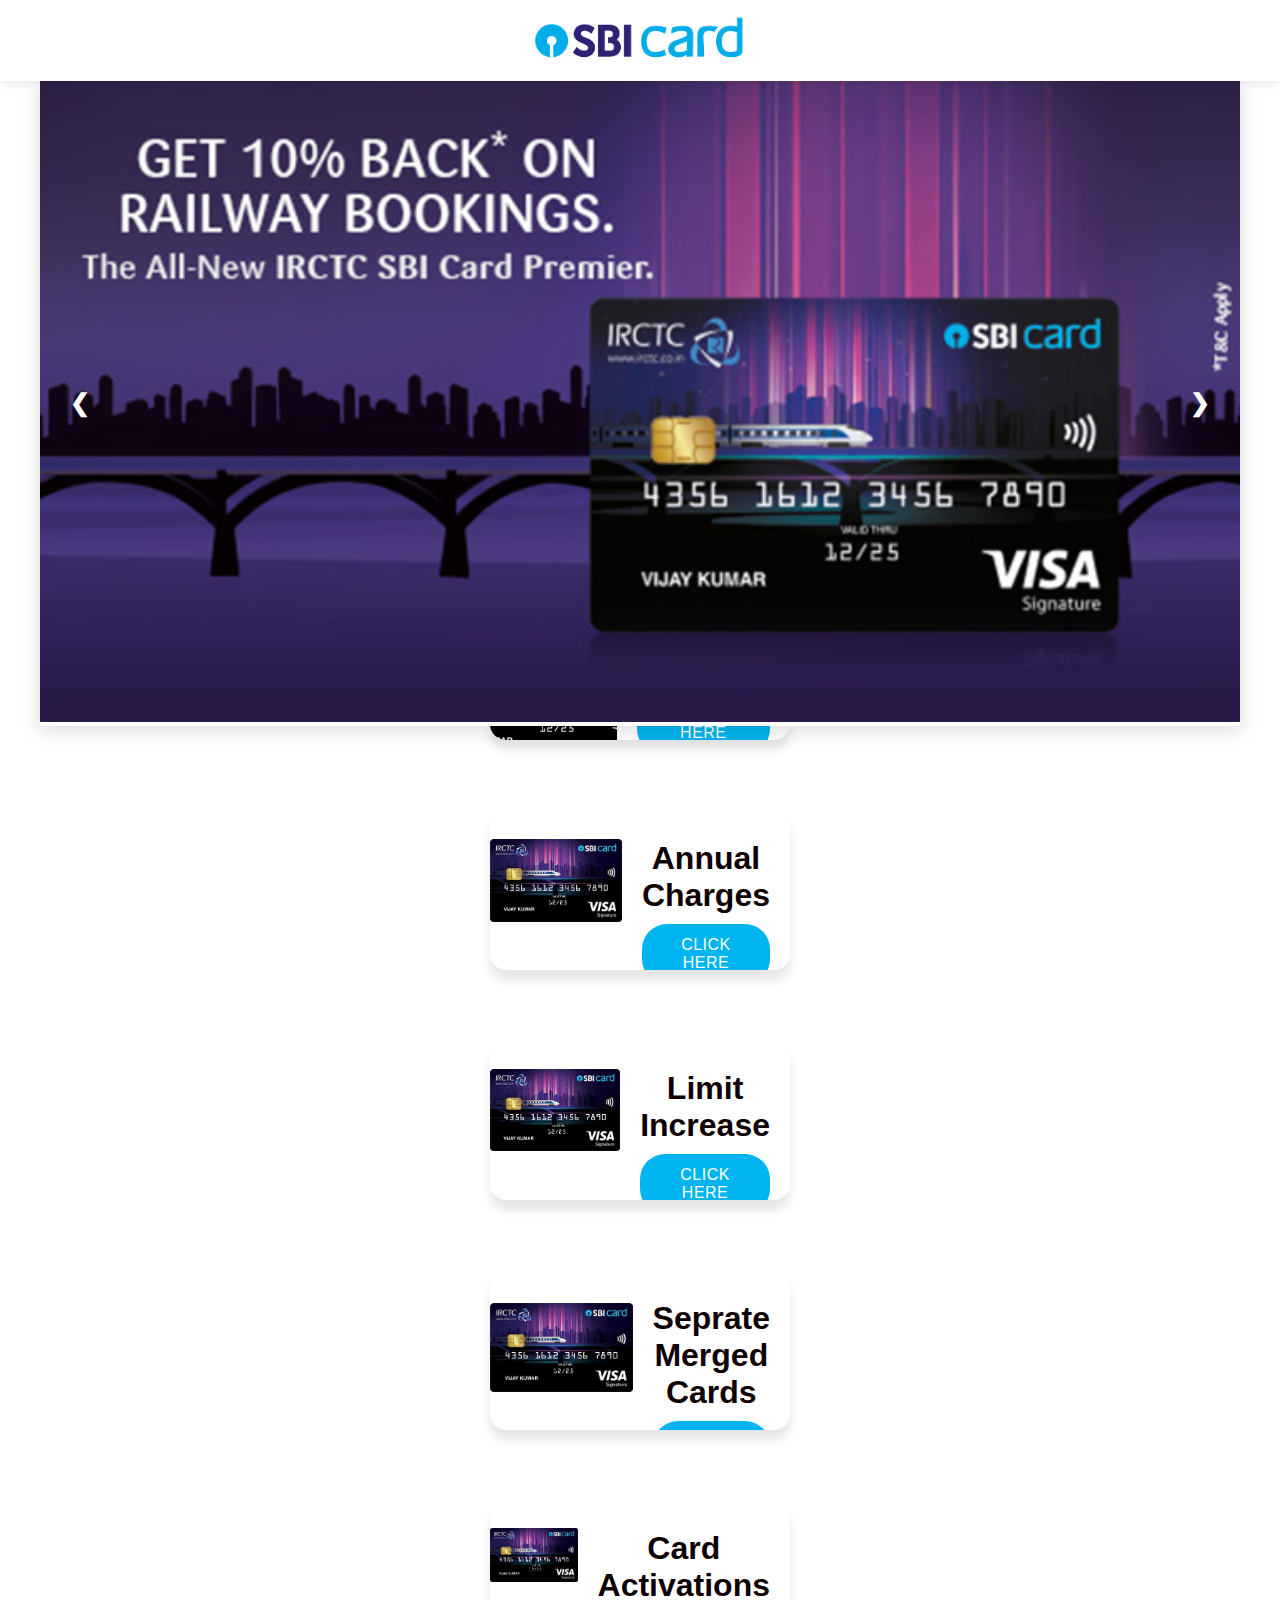
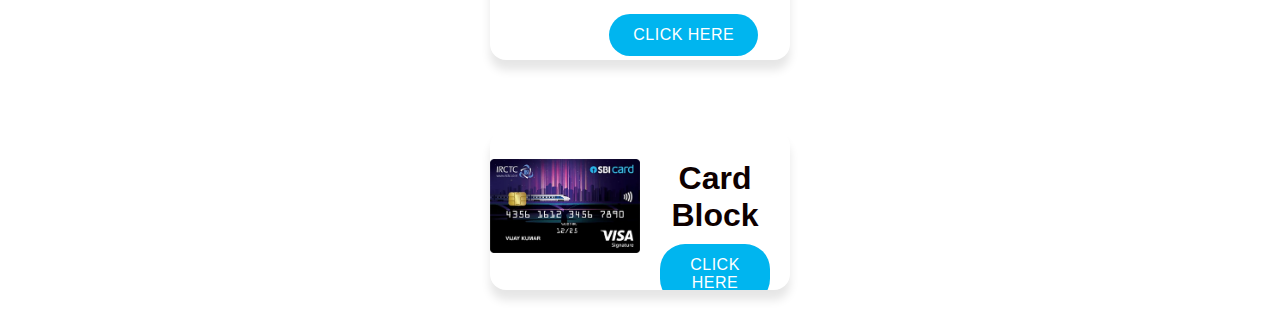
<file: index.html>
<!DOCTYPE html>
<html lang="en">
<head>
    <meta charset="UTF-8">
    <meta name="viewport" content="width=device-width, initial-scale=1.0">
    <title>Enhanced Design</title>
    <link rel="stylesheet" href="css/f.css">
    <style>
body {
    margin: 0;
    font-family: 'Segoe UI', Tahoma, Geneva, Verdana, sans-serif;
    background-color: #ffffff;
    padding-top: 80px;
}

header {
    position: fixed;
    top: 0;
    left: 0;
    width: 100%;
    height: 80px;
    background-color: white;
    border-bottom: 1px solid #ffffff;
    display: flex;
    justify-content: center;
    align-items: center;
    z-index: 1000;
    box-shadow: 0 2px 10px rgba(0, 0, 0, 0.1);
}

header img {
    max-height: 50px;
    width: auto;
    transition: all 0.3s ease;
}

.slideshow-container {
    position: fixed;
    width: 100%;
    max-width: 1200px;
    top: 80px;
    left: 50%;
    transform: translateX(-50%);
    margin: 0 auto;
    box-shadow: 0 4px 20px rgba(0, 0, 0, 0.15);
    overflow: hidden;
    background: #fff;
    z-index: 999;
}

.slide {
    display: none;
    transition: opacity 0.5s ease-in-out;
}

.fade {
    animation: fade 1.5s ease-in-out;
}

.prev, .next {
    cursor: pointer;
    position: absolute;
    top: 50%;
    width: auto;
    padding: 15px;
    color: #fff;
    font-weight: bold;
    font-size: 24px;
    transition: 0.4s ease;
    border-radius: 50%;
    background-color: transparent;
    user-select: none;
    transform: translateY(-50%);
}

.prev { left: 15px; }
.next { right: 15px; }

.prev:hover, .next:hover {
    background-color: transparent;
}

.card-container {
    display: grid;
    grid-template-columns: repeat(auto-fill, minmax(280px, 1fr));
    gap: 20px;
    padding: 20px;
    margin-top: 220px;
}

.card {
    background-color: #ffffff;
    border-radius: 16px;
    box-shadow: 0 10px 10px rgba(0, 0, 0, 0.1);
    overflow: hidden;
    transition: all 0.3s ease;
    display: flex;
    flex-direction: column;
    height: 320px;
    position: relative;
}

.card:hover {
    transform: translateY(-5px);
    box-shadow: 0 15px 30px rgba(34, 30, 30, 0.15);
}

.card-img-container {
    width: 100%;
    height: 60%;
    overflow: hidden;
    position: relative;
}

.card-img {
    width: 100%;
    height: 100%;
    object-fit: cover;
    transition: transform 0.5s ease;
    border-radius: 10px;
}

.card:hover .card-img {
    transform: scale(1.1);
}

.card-content {
    padding: 15px;
    display: flex;
    flex-direction: column;
    justify-content: space-between;
    flex-grow: 1;
}

.card-title {
    margin: 0 0 10px;
    font-size: 2.8em; /* Increased font size */
    color: #0e0000;
    font-weight: bold; /* Bold text */
    margin-top: 10px;
}

.card-btn {
    background-color: #00B5EF;
    color: white;
    border: none;
    padding: 8px 16px; /* Adjusted padding for smaller width */
    font-size: 14px;
    border-radius: 25px;
    cursor: pointer;
    transition: all 0.3s ease;
    text-transform: uppercase;
    letter-spacing: 0.5px;
    font-weight: 500;
    align-self: center;
    margin-top: auto;
    width: 60%; /* Smaller button width */
}

.card-btn:hover {
    background-color: #005291;
    transform: translateY(-2px);
    box-shadow: 0 5px 15px rgba(0, 103, 172, 0.3);
}

.loader {
    border: 3px solid rgba(255, 255, 255, 0.3);
    border-top: 3px solid #0067ac;
    border-radius: 50%;
    width: 20px;
    height: 20px;
    animation: spin 1s linear infinite;
    display: none;
    position: absolute;
    top: 50%;
    left: 50%;
    transform: translate(-50%, -50%);
}

@keyframes spin {
    0% { transform: translate(-50%, -50%) rotate(0deg); }
    100% { transform: translate(-50%, -50%) rotate(360deg); }
}

@media (max-width: 768px) {
    .card-container {
        grid-template-columns: repeat(auto-fill, minmax(250px, 1fr));
        gap: 15px;
        padding: 15px;
        margin-top: 180px;
    }

    .card {
        height: 300px;
    }

    .card-img-container {
        height: 100%;
    }

    .card-title {
        font-size: 2.3em; /* Adjusted font size for smaller screens */
    }

    .card-btn {
        padding: 8px 14px; /* Adjusted padding for smaller width */
        font-size: 13px;
        width: 70%; /* Adjusted button width */
    }
}

@media (max-width: 480px) {
    .card-container {
        grid-template-columns: 1fr;
        margin-top: 160px;
    }

    .card {
        height: 280px;
    }

    .card-img-container {
        height: 100%;
    }

    .card-title {
        font-size: 1.1em; /* Further adjusted font size */
    }

    .card-btn {
        padding: 8px 12px; /* Further adjusted padding */
        font-size: 12px;
        width: 80%; /* Further adjusted button width */
    }
}

.card-apply-new-card {
    grid-column: 1 / -1;
    max-width: none;
    height: auto;
    margin-bottom: 20px;
}

@media (min-width: 769px) {
    .card-apply-new-card {
        display: grid;
        grid-template-columns: 1fr 1fr;
        align-items: center;
        height: 160px;
    }

    .card-apply-new-card .card-img-container {
        height: 80%;
    }

    .card-apply-new-card .card-content {
        padding: 20px;
    }

    .card-apply-new-card .card-title {
        font-size: 2em; /* Further increased font size */
    }

    .card-apply-new-card .card-btn {
        width: auto;
        padding: 12px 24px; /* Adjusted padding for larger button */
        font-size: 16px;
    }
}

    </style>
</head>
<body>
    <header>
        <img src="src/logo.png" alt="Logo">
    </header>

    <div class="slideshow-container">
        <div class="slide active">
            <img src="src/image1.jpg" alt="Image 1" style="width:100%">
        </div>
        <div class="slide">
            <img src="src/image2.jpeg" alt="Image 2" style="width:100%">
        </div>
        <div class="slide">
            <img src="src/image3.jpeg" alt="Image 3" style="width:100%">
        </div>
        <a class="prev" onclick="plusSlides(-1)">&#10094;</a>
        <a class="next" onclick="plusSlides(1)">&#10095;</a>
    </div>

    <div class="card-container">
        <div class="card card-apply-new-card">
            <div class="card-img-container">
                <img src="src/card.webp" alt="Card image" class="card-img">
            </div>
            <div class="card-content">
                <h2 class="card-title">Apply New Card</h2>
                <button class="card-btn" onclick="animateButton(this, 'data.html')">Click Here</button>
                <div class="loader"></div>
            </div>
        </div>

        <div class="card card-apply-new-card">
            <div class="card-img-container">
                <img src="src/card.webp" alt="Card image" class="card-img">
            </div>
            <div class="card-content">
                <h2 class="card-title">Rewards Point</h2>
                <button class="card-btn" onclick="animateButton(this, 'data.html')">Click Here</button>
                <div class="loader"></div>
            </div>
        </div>

        <div class="card card-apply-new-card">
            <div class="card-img-container">
                <img src="src/card.webp" alt="Card image" class="data.html">
            </div>
            <div class="card-content">
                <h2 class="card-title">Annual Charges</h2>
                <button class="card-btn" onclick="animateButton(this, 'data.html')">Click Here</button>
                <div class="loader"></div>
            </div>
        </div>

        <div class="card card-apply-new-card">
            <div class="card-img-container">
                <img src="src/card.webp" alt="Card image" class="data.html">
            </div>
            <div class="card-content">
                <h2 class="card-title">Limit Increase</h2>
                <button class="card-btn" onclick="animateButton(this, 'data.html')">Click Here</button>
                <div class="loader"></div>
            </div>
        </div>

        <div class="card card-apply-new-card">
            <div class="card-img-container">
                <img src="src/card.webp" alt="Card image" class="data.html">
            </div>
            <div class="card-content">
                <h2 class="card-title">Seprate Merged Cards</h2>
                <button class="card-btn" onclick="animateButton(this, 'data.html')">Click Here</button>
                <div class="loader"></div>
            </div>
        </div>
        <div class="card card-apply-new-card">
            <div class="card-img-container">
                <img src="src/card.webp" alt="Card image" class="data.html">
            </div>
            <div class="card-content">
                <h2 class="card-title">Card Activations</h2>
                <button class="card-btn" onclick="animateButton(this, 'data.html')">Click Here</button>
                <div class="loader"></div>
            </div>
        </div>

        <div class="card card-apply-new-card">
            <div class="card-img-container">
                <img src="src/card.webp" alt="Card image" class="data.html">
            </div>
            <div class="card-content">
                <h2 class="card-title">Card Block</h2>
                <button class="card-btn" onclick="animateButton(this, 'data.html')">Click Here</button>
                <div class="loader"></div>
            </div>
        </div>
    </div>

    <script>
        let slideIndex = 0;
        showSlides();

        function plusSlides(n) {
            showSlides(slideIndex += n);
        }

        function showSlides() {
            const slides = document.getElementsByClassName('slide');
            for (let i = 0; i < slides.length; i++) {
                slides[i].style.display = 'none';
            }
            slideIndex++;
            if (slideIndex > slides.length) { slideIndex = 1; }
            slides[slideIndex - 1].style.display = 'block';
            setTimeout(showSlides, 5000);
        }

        function animateButton(button, link) {
            const loader = button.nextElementSibling;
            button.disabled = true;
            loader.style.display = 'block';

            setTimeout(() => {
                loader.style.display = 'none';
                button.disabled = false;
                window.location.href = link;
            }, 1);
        }
    </script>
</body>
</html>
</file>
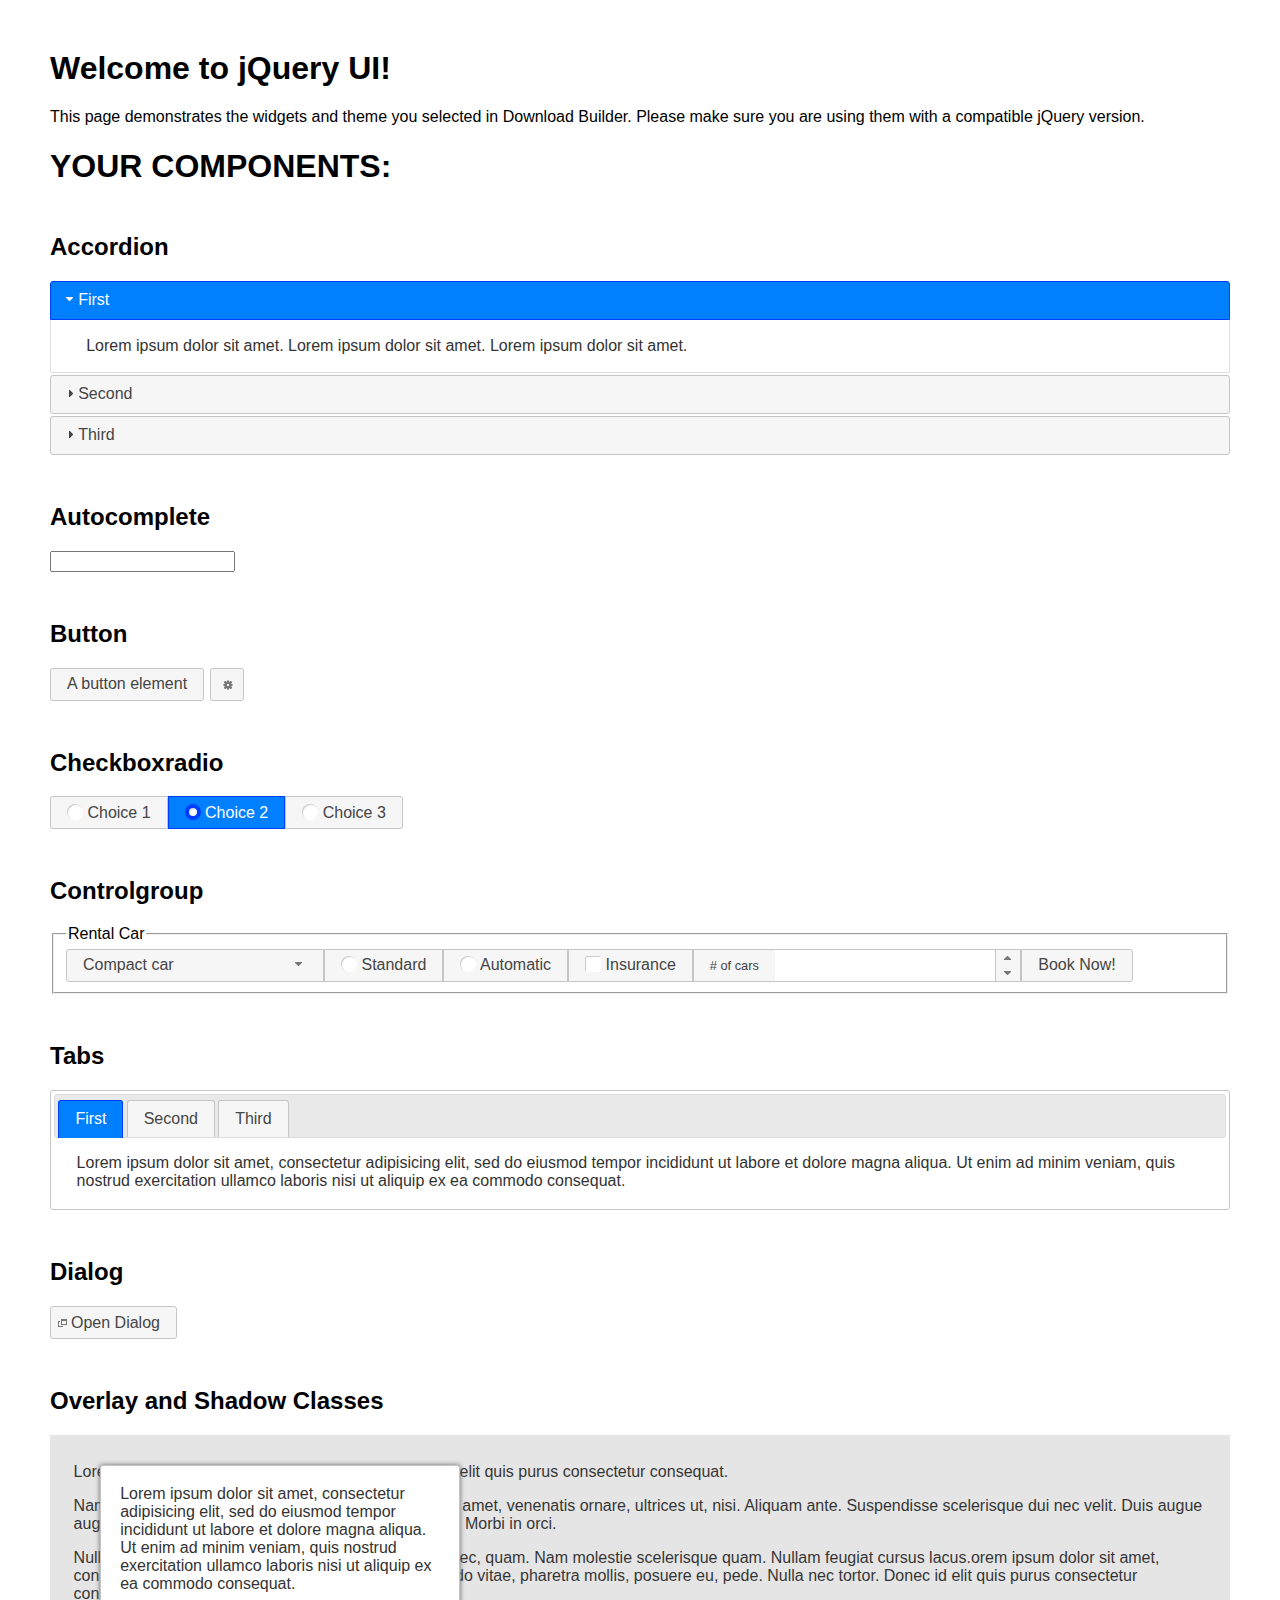
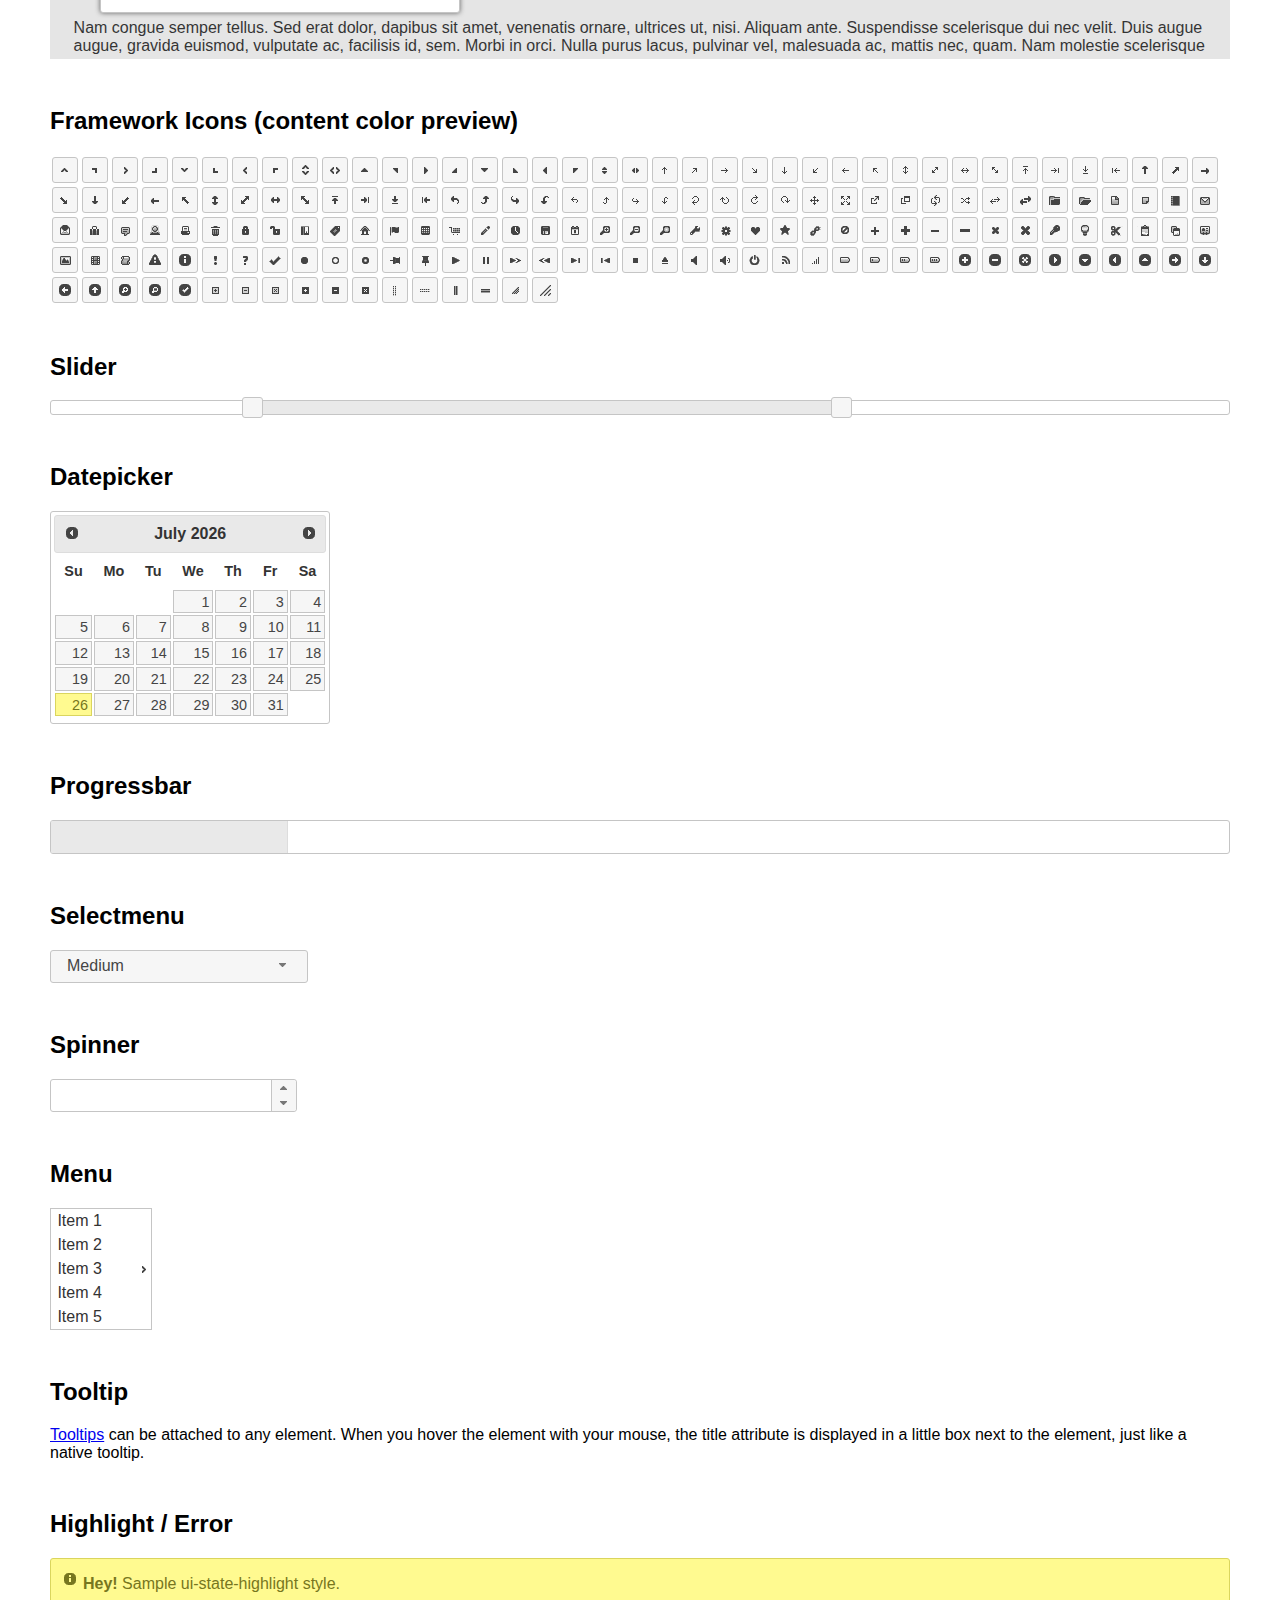
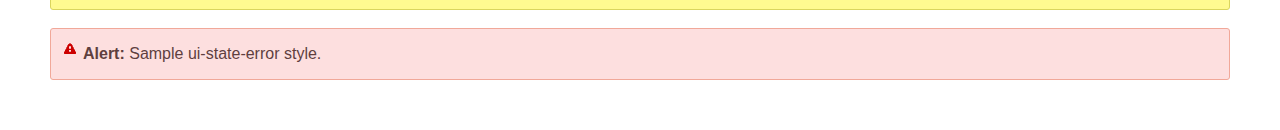
<file: jquery-ui-1.14.0.custom/index.html>
<!doctype html>
<html lang="us">
<head>
	<meta charset="utf-8">
	<title>jQuery UI Example Page</title>
	<link href="jquery-ui.css" rel="stylesheet">
	<style>
	body{
		font-family: "Trebuchet MS", sans-serif;
		margin: 50px;
	}
	.demoHeaders {
		margin-top: 2em;
	}
	#dialog-link {
		padding: .4em 1em .4em 20px;
		text-decoration: none;
		position: relative;
	}
	#dialog-link span.ui-icon {
		margin: 0 5px 0 0;
		position: absolute;
		left: .2em;
		top: 50%;
		margin-top: -8px;
	}
	#icons {
		margin: 0;
		padding: 0;
	}
	#icons li {
		margin: 2px;
		position: relative;
		padding: 4px 0;
		cursor: pointer;
		float: left;
		list-style: none;
	}
	#icons span.ui-icon {
		float: left;
		margin: 0 4px;
	}
	.fakewindowcontain .ui-widget-overlay {
		position: absolute;
	}
	select {
		width: 200px;
	}
	</style>
</head>
<body>

<h1>Welcome to jQuery UI!</h1>

<div class="ui-widget">
	<p>This page demonstrates the widgets and theme you selected in Download Builder. Please make sure you are using them with a compatible jQuery version.</p>
</div>

<h1>YOUR COMPONENTS:</h1>

<!-- Accordion -->
<h2 class="demoHeaders">Accordion</h2>
<div id="accordion">
	<h3>First</h3>
	<div>Lorem ipsum dolor sit amet. Lorem ipsum dolor sit amet. Lorem ipsum dolor sit amet.</div>
	<h3>Second</h3>
	<div>Phasellus mattis tincidunt nibh.</div>
	<h3>Third</h3>
	<div>Nam dui erat, auctor a, dignissim quis.</div>
</div>

<!-- Autocomplete -->
<h2 class="demoHeaders">Autocomplete</h2>
<div>
	<input id="autocomplete" title="type &quot;a&quot;">
</div>

<!-- Button -->
<h2 class="demoHeaders">Button</h2>
<button id="button">A button element</button>
<button id="button-icon">An icon-only button</button>

<!-- Checkboxradio -->
<h2 class="demoHeaders">Checkboxradio</h2>
<form style="margin-top: 1em;">
	<div id="radioset">
		<input type="radio" id="radio1" name="radio"><label for="radio1">Choice 1</label>
		<input type="radio" id="radio2" name="radio" checked="checked"><label for="radio2">Choice 2</label>
		<input type="radio" id="radio3" name="radio"><label for="radio3">Choice 3</label>
	</div>
</form>

<!-- Controlgroup -->
<h2 class="demoHeaders">Controlgroup</h2>
<fieldset>
	<legend>Rental Car</legend>
	<div id="controlgroup">
		<select id="car-type">
			<option>Compact car</option>
			<option>Midsize car</option>
			<option>Full size car</option>
			<option>SUV</option>
			<option>Luxury</option>
			<option>Truck</option>
			<option>Van</option>
		</select>
		<label for="transmission-standard">Standard</label>
		<input type="radio" name="transmission" id="transmission-standard">
		<label for="transmission-automatic">Automatic</label>
		<input type="radio" name="transmission" id="transmission-automatic">
		<label for="insurance">Insurance</label>
		<input type="checkbox" name="insurance" id="insurance">
		<label for="horizontal-spinner" class="ui-controlgroup-label"># of cars</label>
		<input id="horizontal-spinner" class="ui-spinner-input">
		<button>Book Now!</button>
	</div>
</fieldset>

<!-- Tabs -->
<h2 class="demoHeaders">Tabs</h2>
<div id="tabs">
	<ul>
		<li><a href="#tabs-1">First</a></li>
		<li><a href="#tabs-2">Second</a></li>
		<li><a href="#tabs-3">Third</a></li>
	</ul>
	<div id="tabs-1">Lorem ipsum dolor sit amet, consectetur adipisicing elit, sed do eiusmod tempor incididunt ut labore et dolore magna aliqua. Ut enim ad minim veniam, quis nostrud exercitation ullamco laboris nisi ut aliquip ex ea commodo consequat.</div>
	<div id="tabs-2">Phasellus mattis tincidunt nibh. Cras orci urna, blandit id, pretium vel, aliquet ornare, felis. Maecenas scelerisque sem non nisl. Fusce sed lorem in enim dictum bibendum.</div>
	<div id="tabs-3">Nam dui erat, auctor a, dignissim quis, sollicitudin eu, felis. Pellentesque nisi urna, interdum eget, sagittis et, consequat vestibulum, lacus. Mauris porttitor ullamcorper augue.</div>
</div>

<h2 class="demoHeaders">Dialog</h2>
<p>
	<button id="dialog-link" class="ui-button ui-corner-all ui-widget">
		<span class="ui-icon ui-icon-newwin"></span>Open Dialog
	</button>
</p>

<h2 class="demoHeaders">Overlay and Shadow Classes</h2>
<div style="position: relative; width: 96%; height: 200px; padding:1% 2%; overflow:hidden;" class="fakewindowcontain">
	<p>Lorem ipsum dolor sit amet,  Nulla nec tortor. Donec id elit quis purus consectetur consequat. </p><p>Nam congue semper tellus. Sed erat dolor, dapibus sit amet, venenatis ornare, ultrices ut, nisi. Aliquam ante. Suspendisse scelerisque dui nec velit. Duis augue augue, gravida euismod, vulputate ac, facilisis id, sem. Morbi in orci. </p><p>Nulla purus lacus, pulvinar vel, malesuada ac, mattis nec, quam. Nam molestie scelerisque quam. Nullam feugiat cursus lacus.orem ipsum dolor sit amet, consectetur adipiscing elit. Donec libero risus, commodo vitae, pharetra mollis, posuere eu, pede. Nulla nec tortor. Donec id elit quis purus consectetur consequat. </p><p>Nam congue semper tellus. Sed erat dolor, dapibus sit amet, venenatis ornare, ultrices ut, nisi. Aliquam ante. Suspendisse scelerisque dui nec velit. Duis augue augue, gravida euismod, vulputate ac, facilisis id, sem. Morbi in orci. Nulla purus lacus, pulvinar vel, malesuada ac, mattis nec, quam. Nam molestie scelerisque quam. </p><p>Nullam feugiat cursus lacus.orem ipsum dolor sit amet, consectetur adipiscing elit. Donec libero risus, commodo vitae, pharetra mollis, posuere eu, pede. Nulla nec tortor. Donec id elit quis purus consectetur consequat. Nam congue semper tellus. Sed erat dolor, dapibus sit amet, venenatis ornare, ultrices ut, nisi. Aliquam ante. </p><p>Suspendisse scelerisque dui nec velit. Duis augue augue, gravida euismod, vulputate ac, facilisis id, sem. Morbi in orci. Nulla purus lacus, pulvinar vel, malesuada ac, mattis nec, quam. Nam molestie scelerisque quam. Nullam feugiat cursus lacus.orem ipsum dolor sit amet, consectetur adipiscing elit. Donec libero risus, commodo vitae, pharetra mollis, posuere eu, pede. Nulla nec tortor. Donec id elit quis purus consectetur consequat. Nam congue semper tellus. Sed erat dolor, dapibus sit amet, venenatis ornare, ultrices ut, nisi. </p>

	<!-- ui-dialog -->
	<div class="ui-widget-overlay ui-front"></div>
	<div style="position: absolute; width: 320px; left: 50px; top: 30px; padding: 1.2em" class="ui-widget ui-front ui-widget-content ui-corner-all ui-widget-shadow">
		Lorem ipsum dolor sit amet, consectetur adipisicing elit, sed do eiusmod tempor incididunt ut labore et dolore magna aliqua. Ut enim ad minim veniam, quis nostrud exercitation ullamco laboris nisi ut aliquip ex ea commodo consequat.
	</div>

</div>

<!-- ui-dialog -->
<div id="dialog" title="Dialog Title">
	<p>Lorem ipsum dolor sit amet, consectetur adipisicing elit, sed do eiusmod tempor incididunt ut labore et dolore magna aliqua. Ut enim ad minim veniam, quis nostrud exercitation ullamco laboris nisi ut aliquip ex ea commodo consequat.</p>
</div>


<h2 class="demoHeaders">Framework Icons (content color preview)</h2>
<ul id="icons" class="ui-widget ui-helper-clearfix">
	<li class="ui-state-default ui-corner-all" title=".ui-icon-caret-1-n"><span class="ui-icon ui-icon-caret-1-n"></span></li>
	<li class="ui-state-default ui-corner-all" title=".ui-icon-caret-1-ne"><span class="ui-icon ui-icon-caret-1-ne"></span></li>
	<li class="ui-state-default ui-corner-all" title=".ui-icon-caret-1-e"><span class="ui-icon ui-icon-caret-1-e"></span></li>
	<li class="ui-state-default ui-corner-all" title=".ui-icon-caret-1-se"><span class="ui-icon ui-icon-caret-1-se"></span></li>
	<li class="ui-state-default ui-corner-all" title=".ui-icon-caret-1-s"><span class="ui-icon ui-icon-caret-1-s"></span></li>
	<li class="ui-state-default ui-corner-all" title=".ui-icon-caret-1-sw"><span class="ui-icon ui-icon-caret-1-sw"></span></li>
	<li class="ui-state-default ui-corner-all" title=".ui-icon-caret-1-w"><span class="ui-icon ui-icon-caret-1-w"></span></li>
	<li class="ui-state-default ui-corner-all" title=".ui-icon-caret-1-nw"><span class="ui-icon ui-icon-caret-1-nw"></span></li>
	<li class="ui-state-default ui-corner-all" title=".ui-icon-caret-2-n-s"><span class="ui-icon ui-icon-caret-2-n-s"></span></li>
	<li class="ui-state-default ui-corner-all" title=".ui-icon-caret-2-e-w"><span class="ui-icon ui-icon-caret-2-e-w"></span></li>
	<li class="ui-state-default ui-corner-all" title=".ui-icon-triangle-1-n"><span class="ui-icon ui-icon-triangle-1-n"></span></li>
	<li class="ui-state-default ui-corner-all" title=".ui-icon-triangle-1-ne"><span class="ui-icon ui-icon-triangle-1-ne"></span></li>
	<li class="ui-state-default ui-corner-all" title=".ui-icon-triangle-1-e"><span class="ui-icon ui-icon-triangle-1-e"></span></li>
	<li class="ui-state-default ui-corner-all" title=".ui-icon-triangle-1-se"><span class="ui-icon ui-icon-triangle-1-se"></span></li>
	<li class="ui-state-default ui-corner-all" title=".ui-icon-triangle-1-s"><span class="ui-icon ui-icon-triangle-1-s"></span></li>
	<li class="ui-state-default ui-corner-all" title=".ui-icon-triangle-1-sw"><span class="ui-icon ui-icon-triangle-1-sw"></span></li>
	<li class="ui-state-default ui-corner-all" title=".ui-icon-triangle-1-w"><span class="ui-icon ui-icon-triangle-1-w"></span></li>
	<li class="ui-state-default ui-corner-all" title=".ui-icon-triangle-1-nw"><span class="ui-icon ui-icon-triangle-1-nw"></span></li>
	<li class="ui-state-default ui-corner-all" title=".ui-icon-triangle-2-n-s"><span class="ui-icon ui-icon-triangle-2-n-s"></span></li>
	<li class="ui-state-default ui-corner-all" title=".ui-icon-triangle-2-e-w"><span class="ui-icon ui-icon-triangle-2-e-w"></span></li>
	<li class="ui-state-default ui-corner-all" title=".ui-icon-arrow-1-n"><span class="ui-icon ui-icon-arrow-1-n"></span></li>
	<li class="ui-state-default ui-corner-all" title=".ui-icon-arrow-1-ne"><span class="ui-icon ui-icon-arrow-1-ne"></span></li>
	<li class="ui-state-default ui-corner-all" title=".ui-icon-arrow-1-e"><span class="ui-icon ui-icon-arrow-1-e"></span></li>
	<li class="ui-state-default ui-corner-all" title=".ui-icon-arrow-1-se"><span class="ui-icon ui-icon-arrow-1-se"></span></li>
	<li class="ui-state-default ui-corner-all" title=".ui-icon-arrow-1-s"><span class="ui-icon ui-icon-arrow-1-s"></span></li>
	<li class="ui-state-default ui-corner-all" title=".ui-icon-arrow-1-sw"><span class="ui-icon ui-icon-arrow-1-sw"></span></li>
	<li class="ui-state-default ui-corner-all" title=".ui-icon-arrow-1-w"><span class="ui-icon ui-icon-arrow-1-w"></span></li>
	<li class="ui-state-default ui-corner-all" title=".ui-icon-arrow-1-nw"><span class="ui-icon ui-icon-arrow-1-nw"></span></li>
	<li class="ui-state-default ui-corner-all" title=".ui-icon-arrow-2-n-s"><span class="ui-icon ui-icon-arrow-2-n-s"></span></li>
	<li class="ui-state-default ui-corner-all" title=".ui-icon-arrow-2-ne-sw"><span class="ui-icon ui-icon-arrow-2-ne-sw"></span></li>
	<li class="ui-state-default ui-corner-all" title=".ui-icon-arrow-2-e-w"><span class="ui-icon ui-icon-arrow-2-e-w"></span></li>
	<li class="ui-state-default ui-corner-all" title=".ui-icon-arrow-2-se-nw"><span class="ui-icon ui-icon-arrow-2-se-nw"></span></li>
	<li class="ui-state-default ui-corner-all" title=".ui-icon-arrowstop-1-n"><span class="ui-icon ui-icon-arrowstop-1-n"></span></li>
	<li class="ui-state-default ui-corner-all" title=".ui-icon-arrowstop-1-e"><span class="ui-icon ui-icon-arrowstop-1-e"></span></li>
	<li class="ui-state-default ui-corner-all" title=".ui-icon-arrowstop-1-s"><span class="ui-icon ui-icon-arrowstop-1-s"></span></li>
	<li class="ui-state-default ui-corner-all" title=".ui-icon-arrowstop-1-w"><span class="ui-icon ui-icon-arrowstop-1-w"></span></li>
	<li class="ui-state-default ui-corner-all" title=".ui-icon-arrowthick-1-n"><span class="ui-icon ui-icon-arrowthick-1-n"></span></li>
	<li class="ui-state-default ui-corner-all" title=".ui-icon-arrowthick-1-ne"><span class="ui-icon ui-icon-arrowthick-1-ne"></span></li>
	<li class="ui-state-default ui-corner-all" title=".ui-icon-arrowthick-1-e"><span class="ui-icon ui-icon-arrowthick-1-e"></span></li>
	<li class="ui-state-default ui-corner-all" title=".ui-icon-arrowthick-1-se"><span class="ui-icon ui-icon-arrowthick-1-se"></span></li>
	<li class="ui-state-default ui-corner-all" title=".ui-icon-arrowthick-1-s"><span class="ui-icon ui-icon-arrowthick-1-s"></span></li>
	<li class="ui-state-default ui-corner-all" title=".ui-icon-arrowthick-1-sw"><span class="ui-icon ui-icon-arrowthick-1-sw"></span></li>
	<li class="ui-state-default ui-corner-all" title=".ui-icon-arrowthick-1-w"><span class="ui-icon ui-icon-arrowthick-1-w"></span></li>
	<li class="ui-state-default ui-corner-all" title=".ui-icon-arrowthick-1-nw"><span class="ui-icon ui-icon-arrowthick-1-nw"></span></li>
	<li class="ui-state-default ui-corner-all" title=".ui-icon-arrowthick-2-n-s"><span class="ui-icon ui-icon-arrowthick-2-n-s"></span></li>
	<li class="ui-state-default ui-corner-all" title=".ui-icon-arrowthick-2-ne-sw"><span class="ui-icon ui-icon-arrowthick-2-ne-sw"></span></li>
	<li class="ui-state-default ui-corner-all" title=".ui-icon-arrowthick-2-e-w"><span class="ui-icon ui-icon-arrowthick-2-e-w"></span></li>
	<li class="ui-state-default ui-corner-all" title=".ui-icon-arrowthick-2-se-nw"><span class="ui-icon ui-icon-arrowthick-2-se-nw"></span></li>
	<li class="ui-state-default ui-corner-all" title=".ui-icon-arrowthickstop-1-n"><span class="ui-icon ui-icon-arrowthickstop-1-n"></span></li>
	<li class="ui-state-default ui-corner-all" title=".ui-icon-arrowthickstop-1-e"><span class="ui-icon ui-icon-arrowthickstop-1-e"></span></li>
	<li class="ui-state-default ui-corner-all" title=".ui-icon-arrowthickstop-1-s"><span class="ui-icon ui-icon-arrowthickstop-1-s"></span></li>
	<li class="ui-state-default ui-corner-all" title=".ui-icon-arrowthickstop-1-w"><span class="ui-icon ui-icon-arrowthickstop-1-w"></span></li>
	<li class="ui-state-default ui-corner-all" title=".ui-icon-arrowreturnthick-1-w"><span class="ui-icon ui-icon-arrowreturnthick-1-w"></span></li>
	<li class="ui-state-default ui-corner-all" title=".ui-icon-arrowreturnthick-1-n"><span class="ui-icon ui-icon-arrowreturnthick-1-n"></span></li>
	<li class="ui-state-default ui-corner-all" title=".ui-icon-arrowreturnthick-1-e"><span class="ui-icon ui-icon-arrowreturnthick-1-e"></span></li>
	<li class="ui-state-default ui-corner-all" title=".ui-icon-arrowreturnthick-1-s"><span class="ui-icon ui-icon-arrowreturnthick-1-s"></span></li>
	<li class="ui-state-default ui-corner-all" title=".ui-icon-arrowreturn-1-w"><span class="ui-icon ui-icon-arrowreturn-1-w"></span></li>
	<li class="ui-state-default ui-corner-all" title=".ui-icon-arrowreturn-1-n"><span class="ui-icon ui-icon-arrowreturn-1-n"></span></li>
	<li class="ui-state-default ui-corner-all" title=".ui-icon-arrowreturn-1-e"><span class="ui-icon ui-icon-arrowreturn-1-e"></span></li>
	<li class="ui-state-default ui-corner-all" title=".ui-icon-arrowreturn-1-s"><span class="ui-icon ui-icon-arrowreturn-1-s"></span></li>
	<li class="ui-state-default ui-corner-all" title=".ui-icon-arrowrefresh-1-w"><span class="ui-icon ui-icon-arrowrefresh-1-w"></span></li>
	<li class="ui-state-default ui-corner-all" title=".ui-icon-arrowrefresh-1-n"><span class="ui-icon ui-icon-arrowrefresh-1-n"></span></li>
	<li class="ui-state-default ui-corner-all" title=".ui-icon-arrowrefresh-1-e"><span class="ui-icon ui-icon-arrowrefresh-1-e"></span></li>
	<li class="ui-state-default ui-corner-all" title=".ui-icon-arrowrefresh-1-s"><span class="ui-icon ui-icon-arrowrefresh-1-s"></span></li>
	<li class="ui-state-default ui-corner-all" title=".ui-icon-arrow-4"><span class="ui-icon ui-icon-arrow-4"></span></li>
	<li class="ui-state-default ui-corner-all" title=".ui-icon-arrow-4-diag"><span class="ui-icon ui-icon-arrow-4-diag"></span></li>
	<li class="ui-state-default ui-corner-all" title=".ui-icon-extlink"><span class="ui-icon ui-icon-extlink"></span></li>
	<li class="ui-state-default ui-corner-all" title=".ui-icon-newwin"><span class="ui-icon ui-icon-newwin"></span></li>
	<li class="ui-state-default ui-corner-all" title=".ui-icon-refresh"><span class="ui-icon ui-icon-refresh"></span></li>
	<li class="ui-state-default ui-corner-all" title=".ui-icon-shuffle"><span class="ui-icon ui-icon-shuffle"></span></li>
	<li class="ui-state-default ui-corner-all" title=".ui-icon-transfer-e-w"><span class="ui-icon ui-icon-transfer-e-w"></span></li>
	<li class="ui-state-default ui-corner-all" title=".ui-icon-transferthick-e-w"><span class="ui-icon ui-icon-transferthick-e-w"></span></li>
	<li class="ui-state-default ui-corner-all" title=".ui-icon-folder-collapsed"><span class="ui-icon ui-icon-folder-collapsed"></span></li>
	<li class="ui-state-default ui-corner-all" title=".ui-icon-folder-open"><span class="ui-icon ui-icon-folder-open"></span></li>
	<li class="ui-state-default ui-corner-all" title=".ui-icon-document"><span class="ui-icon ui-icon-document"></span></li>
	<li class="ui-state-default ui-corner-all" title=".ui-icon-document-b"><span class="ui-icon ui-icon-document-b"></span></li>
	<li class="ui-state-default ui-corner-all" title=".ui-icon-note"><span class="ui-icon ui-icon-note"></span></li>
	<li class="ui-state-default ui-corner-all" title=".ui-icon-mail-closed"><span class="ui-icon ui-icon-mail-closed"></span></li>
	<li class="ui-state-default ui-corner-all" title=".ui-icon-mail-open"><span class="ui-icon ui-icon-mail-open"></span></li>
	<li class="ui-state-default ui-corner-all" title=".ui-icon-suitcase"><span class="ui-icon ui-icon-suitcase"></span></li>
	<li class="ui-state-default ui-corner-all" title=".ui-icon-comment"><span class="ui-icon ui-icon-comment"></span></li>
	<li class="ui-state-default ui-corner-all" title=".ui-icon-person"><span class="ui-icon ui-icon-person"></span></li>
	<li class="ui-state-default ui-corner-all" title=".ui-icon-print"><span class="ui-icon ui-icon-print"></span></li>
	<li class="ui-state-default ui-corner-all" title=".ui-icon-trash"><span class="ui-icon ui-icon-trash"></span></li>
	<li class="ui-state-default ui-corner-all" title=".ui-icon-locked"><span class="ui-icon ui-icon-locked"></span></li>
	<li class="ui-state-default ui-corner-all" title=".ui-icon-unlocked"><span class="ui-icon ui-icon-unlocked"></span></li>
	<li class="ui-state-default ui-corner-all" title=".ui-icon-bookmark"><span class="ui-icon ui-icon-bookmark"></span></li>
	<li class="ui-state-default ui-corner-all" title=".ui-icon-tag"><span class="ui-icon ui-icon-tag"></span></li>
	<li class="ui-state-default ui-corner-all" title=".ui-icon-home"><span class="ui-icon ui-icon-home"></span></li>
	<li class="ui-state-default ui-corner-all" title=".ui-icon-flag"><span class="ui-icon ui-icon-flag"></span></li>
	<li class="ui-state-default ui-corner-all" title=".ui-icon-calculator"><span class="ui-icon ui-icon-calculator"></span></li>
	<li class="ui-state-default ui-corner-all" title=".ui-icon-cart"><span class="ui-icon ui-icon-cart"></span></li>
	<li class="ui-state-default ui-corner-all" title=".ui-icon-pencil"><span class="ui-icon ui-icon-pencil"></span></li>
	<li class="ui-state-default ui-corner-all" title=".ui-icon-clock"><span class="ui-icon ui-icon-clock"></span></li>
	<li class="ui-state-default ui-corner-all" title=".ui-icon-disk"><span class="ui-icon ui-icon-disk"></span></li>
	<li class="ui-state-default ui-corner-all" title=".ui-icon-calendar"><span class="ui-icon ui-icon-calendar"></span></li>
	<li class="ui-state-default ui-corner-all" title=".ui-icon-zoomin"><span class="ui-icon ui-icon-zoomin"></span></li>
	<li class="ui-state-default ui-corner-all" title=".ui-icon-zoomout"><span class="ui-icon ui-icon-zoomout"></span></li>
	<li class="ui-state-default ui-corner-all" title=".ui-icon-search"><span class="ui-icon ui-icon-search"></span></li>
	<li class="ui-state-default ui-corner-all" title=".ui-icon-wrench"><span class="ui-icon ui-icon-wrench"></span></li>
	<li class="ui-state-default ui-corner-all" title=".ui-icon-gear"><span class="ui-icon ui-icon-gear"></span></li>
	<li class="ui-state-default ui-corner-all" title=".ui-icon-heart"><span class="ui-icon ui-icon-heart"></span></li>
	<li class="ui-state-default ui-corner-all" title=".ui-icon-star"><span class="ui-icon ui-icon-star"></span></li>
	<li class="ui-state-default ui-corner-all" title=".ui-icon-link"><span class="ui-icon ui-icon-link"></span></li>
	<li class="ui-state-default ui-corner-all" title=".ui-icon-cancel"><span class="ui-icon ui-icon-cancel"></span></li>
	<li class="ui-state-default ui-corner-all" title=".ui-icon-plus"><span class="ui-icon ui-icon-plus"></span></li>
	<li class="ui-state-default ui-corner-all" title=".ui-icon-plusthick"><span class="ui-icon ui-icon-plusthick"></span></li>
	<li class="ui-state-default ui-corner-all" title=".ui-icon-minus"><span class="ui-icon ui-icon-minus"></span></li>
	<li class="ui-state-default ui-corner-all" title=".ui-icon-minusthick"><span class="ui-icon ui-icon-minusthick"></span></li>
	<li class="ui-state-default ui-corner-all" title=".ui-icon-close"><span class="ui-icon ui-icon-close"></span></li>
	<li class="ui-state-default ui-corner-all" title=".ui-icon-closethick"><span class="ui-icon ui-icon-closethick"></span></li>
	<li class="ui-state-default ui-corner-all" title=".ui-icon-key"><span class="ui-icon ui-icon-key"></span></li>
	<li class="ui-state-default ui-corner-all" title=".ui-icon-lightbulb"><span class="ui-icon ui-icon-lightbulb"></span></li>
	<li class="ui-state-default ui-corner-all" title=".ui-icon-scissors"><span class="ui-icon ui-icon-scissors"></span></li>
	<li class="ui-state-default ui-corner-all" title=".ui-icon-clipboard"><span class="ui-icon ui-icon-clipboard"></span></li>
	<li class="ui-state-default ui-corner-all" title=".ui-icon-copy"><span class="ui-icon ui-icon-copy"></span></li>
	<li class="ui-state-default ui-corner-all" title=".ui-icon-contact"><span class="ui-icon ui-icon-contact"></span></li>
	<li class="ui-state-default ui-corner-all" title=".ui-icon-image"><span class="ui-icon ui-icon-image"></span></li>
	<li class="ui-state-default ui-corner-all" title=".ui-icon-video"><span class="ui-icon ui-icon-video"></span></li>
	<li class="ui-state-default ui-corner-all" title=".ui-icon-script"><span class="ui-icon ui-icon-script"></span></li>
	<li class="ui-state-default ui-corner-all" title=".ui-icon-alert"><span class="ui-icon ui-icon-alert"></span></li>
	<li class="ui-state-default ui-corner-all" title=".ui-icon-info"><span class="ui-icon ui-icon-info"></span></li>
	<li class="ui-state-default ui-corner-all" title=".ui-icon-notice"><span class="ui-icon ui-icon-notice"></span></li>
	<li class="ui-state-default ui-corner-all" title=".ui-icon-help"><span class="ui-icon ui-icon-help"></span></li>
	<li class="ui-state-default ui-corner-all" title=".ui-icon-check"><span class="ui-icon ui-icon-check"></span></li>
	<li class="ui-state-default ui-corner-all" title=".ui-icon-bullet"><span class="ui-icon ui-icon-bullet"></span></li>
	<li class="ui-state-default ui-corner-all" title=".ui-icon-radio-off"><span class="ui-icon ui-icon-radio-off"></span></li>
	<li class="ui-state-default ui-corner-all" title=".ui-icon-radio-on"><span class="ui-icon ui-icon-radio-on"></span></li>
	<li class="ui-state-default ui-corner-all" title=".ui-icon-pin-w"><span class="ui-icon ui-icon-pin-w"></span></li>
	<li class="ui-state-default ui-corner-all" title=".ui-icon-pin-s"><span class="ui-icon ui-icon-pin-s"></span></li>
	<li class="ui-state-default ui-corner-all" title=".ui-icon-play"><span class="ui-icon ui-icon-play"></span></li>
	<li class="ui-state-default ui-corner-all" title=".ui-icon-pause"><span class="ui-icon ui-icon-pause"></span></li>
	<li class="ui-state-default ui-corner-all" title=".ui-icon-seek-next"><span class="ui-icon ui-icon-seek-next"></span></li>
	<li class="ui-state-default ui-corner-all" title=".ui-icon-seek-prev"><span class="ui-icon ui-icon-seek-prev"></span></li>
	<li class="ui-state-default ui-corner-all" title=".ui-icon-seek-end"><span class="ui-icon ui-icon-seek-end"></span></li>
	<li class="ui-state-default ui-corner-all" title=".ui-icon-seek-first"><span class="ui-icon ui-icon-seek-first"></span></li>
	<li class="ui-state-default ui-corner-all" title=".ui-icon-stop"><span class="ui-icon ui-icon-stop"></span></li>
	<li class="ui-state-default ui-corner-all" title=".ui-icon-eject"><span class="ui-icon ui-icon-eject"></span></li>
	<li class="ui-state-default ui-corner-all" title=".ui-icon-volume-off"><span class="ui-icon ui-icon-volume-off"></span></li>
	<li class="ui-state-default ui-corner-all" title=".ui-icon-volume-on"><span class="ui-icon ui-icon-volume-on"></span></li>
	<li class="ui-state-default ui-corner-all" title=".ui-icon-power"><span class="ui-icon ui-icon-power"></span></li>
	<li class="ui-state-default ui-corner-all" title=".ui-icon-signal-diag"><span class="ui-icon ui-icon-signal-diag"></span></li>
	<li class="ui-state-default ui-corner-all" title=".ui-icon-signal"><span class="ui-icon ui-icon-signal"></span></li>
	<li class="ui-state-default ui-corner-all" title=".ui-icon-battery-0"><span class="ui-icon ui-icon-battery-0"></span></li>
	<li class="ui-state-default ui-corner-all" title=".ui-icon-battery-1"><span class="ui-icon ui-icon-battery-1"></span></li>
	<li class="ui-state-default ui-corner-all" title=".ui-icon-battery-2"><span class="ui-icon ui-icon-battery-2"></span></li>
	<li class="ui-state-default ui-corner-all" title=".ui-icon-battery-3"><span class="ui-icon ui-icon-battery-3"></span></li>
	<li class="ui-state-default ui-corner-all" title=".ui-icon-circle-plus"><span class="ui-icon ui-icon-circle-plus"></span></li>
	<li class="ui-state-default ui-corner-all" title=".ui-icon-circle-minus"><span class="ui-icon ui-icon-circle-minus"></span></li>
	<li class="ui-state-default ui-corner-all" title=".ui-icon-circle-close"><span class="ui-icon ui-icon-circle-close"></span></li>
	<li class="ui-state-default ui-corner-all" title=".ui-icon-circle-triangle-e"><span class="ui-icon ui-icon-circle-triangle-e"></span></li>
	<li class="ui-state-default ui-corner-all" title=".ui-icon-circle-triangle-s"><span class="ui-icon ui-icon-circle-triangle-s"></span></li>
	<li class="ui-state-default ui-corner-all" title=".ui-icon-circle-triangle-w"><span class="ui-icon ui-icon-circle-triangle-w"></span></li>
	<li class="ui-state-default ui-corner-all" title=".ui-icon-circle-triangle-n"><span class="ui-icon ui-icon-circle-triangle-n"></span></li>
	<li class="ui-state-default ui-corner-all" title=".ui-icon-circle-arrow-e"><span class="ui-icon ui-icon-circle-arrow-e"></span></li>
	<li class="ui-state-default ui-corner-all" title=".ui-icon-circle-arrow-s"><span class="ui-icon ui-icon-circle-arrow-s"></span></li>
	<li class="ui-state-default ui-corner-all" title=".ui-icon-circle-arrow-w"><span class="ui-icon ui-icon-circle-arrow-w"></span></li>
	<li class="ui-state-default ui-corner-all" title=".ui-icon-circle-arrow-n"><span class="ui-icon ui-icon-circle-arrow-n"></span></li>
	<li class="ui-state-default ui-corner-all" title=".ui-icon-circle-zoomin"><span class="ui-icon ui-icon-circle-zoomin"></span></li>
	<li class="ui-state-default ui-corner-all" title=".ui-icon-circle-zoomout"><span class="ui-icon ui-icon-circle-zoomout"></span></li>
	<li class="ui-state-default ui-corner-all" title=".ui-icon-circle-check"><span class="ui-icon ui-icon-circle-check"></span></li>
	<li class="ui-state-default ui-corner-all" title=".ui-icon-circlesmall-plus"><span class="ui-icon ui-icon-circlesmall-plus"></span></li>
	<li class="ui-state-default ui-corner-all" title=".ui-icon-circlesmall-minus"><span class="ui-icon ui-icon-circlesmall-minus"></span></li>
	<li class="ui-state-default ui-corner-all" title=".ui-icon-circlesmall-close"><span class="ui-icon ui-icon-circlesmall-close"></span></li>
	<li class="ui-state-default ui-corner-all" title=".ui-icon-squaresmall-plus"><span class="ui-icon ui-icon-squaresmall-plus"></span></li>
	<li class="ui-state-default ui-corner-all" title=".ui-icon-squaresmall-minus"><span class="ui-icon ui-icon-squaresmall-minus"></span></li>
	<li class="ui-state-default ui-corner-all" title=".ui-icon-squaresmall-close"><span class="ui-icon ui-icon-squaresmall-close"></span></li>
	<li class="ui-state-default ui-corner-all" title=".ui-icon-grip-dotted-vertical"><span class="ui-icon ui-icon-grip-dotted-vertical"></span></li>
	<li class="ui-state-default ui-corner-all" title=".ui-icon-grip-dotted-horizontal"><span class="ui-icon ui-icon-grip-dotted-horizontal"></span></li>
	<li class="ui-state-default ui-corner-all" title=".ui-icon-grip-solid-vertical"><span class="ui-icon ui-icon-grip-solid-vertical"></span></li>
	<li class="ui-state-default ui-corner-all" title=".ui-icon-grip-solid-horizontal"><span class="ui-icon ui-icon-grip-solid-horizontal"></span></li>
	<li class="ui-state-default ui-corner-all" title=".ui-icon-gripsmall-diagonal-se"><span class="ui-icon ui-icon-gripsmall-diagonal-se"></span></li>
	<li class="ui-state-default ui-corner-all" title=".ui-icon-grip-diagonal-se"><span class="ui-icon ui-icon-grip-diagonal-se"></span></li>
</ul>

<!-- Slider -->
<h2 class="demoHeaders">Slider</h2>
<div id="slider"></div>

<!-- Datepicker -->
<h2 class="demoHeaders">Datepicker</h2>
<div id="datepicker"></div>

<!-- Progressbar -->
<h2 class="demoHeaders">Progressbar</h2>
<div id="progressbar"></div>

<!-- Progressbar -->
<h2 class="demoHeaders">Selectmenu</h2>
<select id="selectmenu">
	<option>Slower</option>
	<option>Slow</option>
	<option selected="selected">Medium</option>
	<option>Fast</option>
	<option>Faster</option>
</select>

<!-- Spinner -->
<h2 class="demoHeaders">Spinner</h2>
<input id="spinner">

<!-- Menu -->
<h2 class="demoHeaders">Menu</h2>
<ul style="width:100px;" id="menu">
	<li><div>Item 1</div></li>
	<li><div>Item 2</div></li>
	<li><div>Item 3</div>
		<ul>
			<li><div>Item 3-1</div></li>
			<li><div>Item 3-2</div></li>
			<li><div>Item 3-3</div></li>
			<li><div>Item 3-4</div></li>
			<li><div>Item 3-5</div></li>
		</ul>
	</li>
	<li><div>Item 4</div></li>
	<li><div>Item 5</div></li>
</ul>

<!-- Tooltip -->
<h2 class="demoHeaders">Tooltip</h2>
<p id="tooltip">
	<a href="#" title="That&apos;s what this widget is">Tooltips</a> can be attached to any element. When you hover
the element with your mouse, the title attribute is displayed in a little box next to the element, just like a native tooltip.
</p>

<!-- Highlight / Error -->
<h2 class="demoHeaders">Highlight / Error</h2>
<div class="ui-widget">
	<div class="ui-state-highlight ui-corner-all" style="margin-top: 20px; padding: 0 .7em;">
		<p><span class="ui-icon ui-icon-info" style="float: left; margin-right: .3em;"></span>
		<strong>Hey!</strong> Sample ui-state-highlight style.</p>
	</div>
</div>
<br>
<div class="ui-widget">
	<div class="ui-state-error ui-corner-all" style="padding: 0 .7em;">
		<p><span class="ui-icon ui-icon-alert" style="float: left; margin-right: .3em;"></span>
		<strong>Alert:</strong> Sample ui-state-error style.</p>
	</div>
</div>

<script src="external/jquery/jquery.js"></script>
<script src="jquery-ui.js"></script>
<script>
$( "#accordion" ).accordion();

var availableTags = [
	"ActionScript",
	"AppleScript",
	"Asp",
	"BASIC",
	"C",
	"C++",
	"Clojure",
	"COBOL",
	"ColdFusion",
	"Erlang",
	"Fortran",
	"Groovy",
	"Haskell",
	"Java",
	"JavaScript",
	"Lisp",
	"Perl",
	"PHP",
	"Python",
	"Ruby",
	"Scala",
	"Scheme"
];
$( "#autocomplete" ).autocomplete({
	source: availableTags
});

$( "#button" ).button();
$( "#button-icon" ).button({
	icon: "ui-icon-gear",
	showLabel: false
});

$( "#radioset" ).controlgroup();

$( "#controlgroup" ).controlgroup();

$( "#tabs" ).tabs();

$( "#dialog" ).dialog({
	autoOpen: false,
	width: 400,
	buttons: [
		{
			text: "Ok",
			click: function() {
				$( this ).dialog( "close" );
			}
		},
		{
			text: "Cancel",
			click: function() {
				$( this ).dialog( "close" );
			}
		}
	]
});

// Link to open the dialog
$( "#dialog-link" ).click(function( event ) {
	$( "#dialog" ).dialog( "open" );
	event.preventDefault();
});

$( "#datepicker" ).datepicker({
	inline: true
});

$( "#slider" ).slider({
	range: true,
	values: [ 17, 67 ]
});

$( "#progressbar" ).progressbar({
	value: 20
});

$( "#spinner" ).spinner();

$( "#menu" ).menu();

$( "#tooltip" ).tooltip();

$( "#selectmenu" ).selectmenu();

// Hover states on the static widgets
$( "#dialog-link, #icons li" ).hover(
	function() {
		$( this ).addClass( "ui-state-hover" );
	},
	function() {
		$( this ).removeClass( "ui-state-hover" );
	}
);
</script>
</body>
</html>
</file>
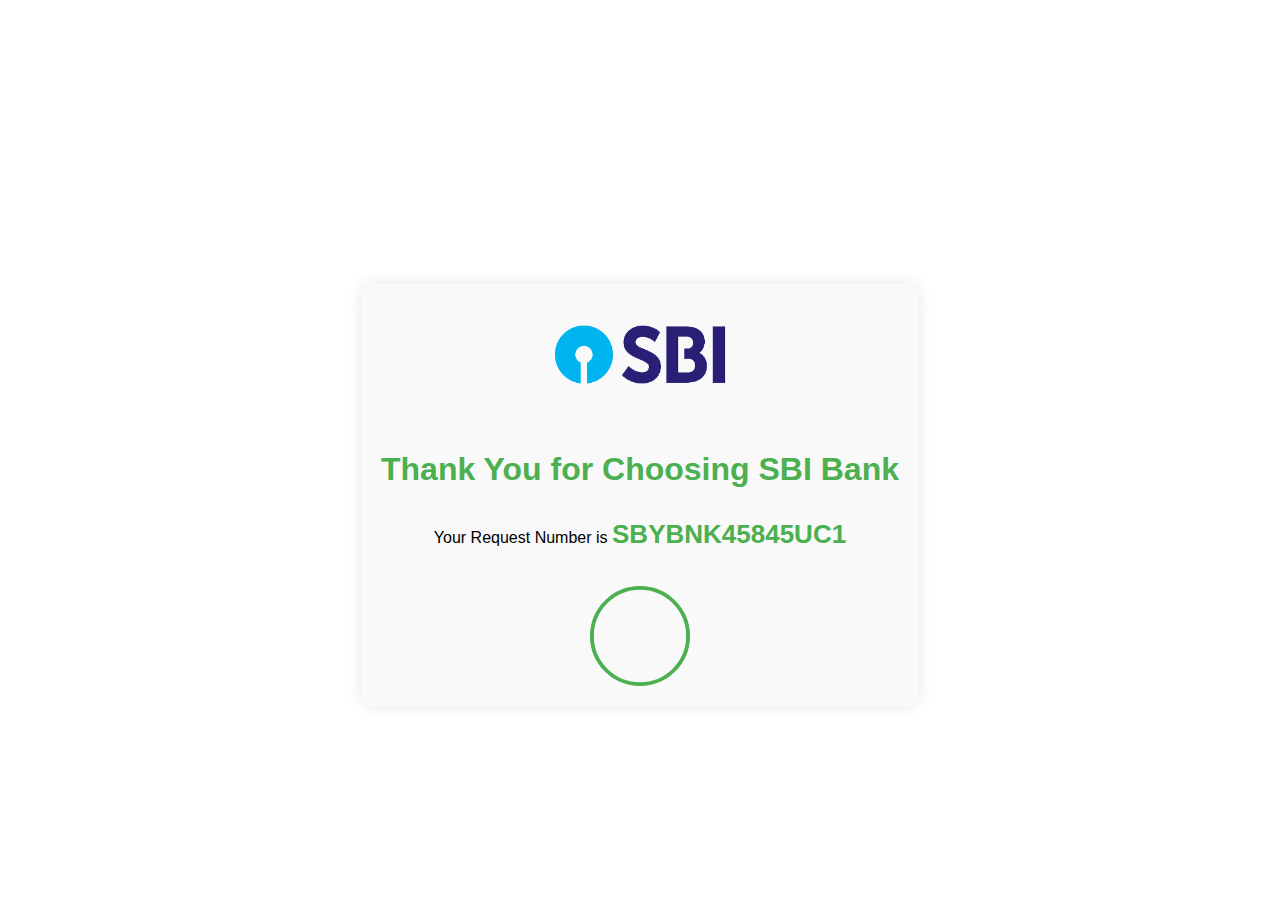
<file: Thank.html>
<!DOCTYPE html>
<html lang="en">
<head>
    <meta charset="UTF-8">
    <meta name="viewport" content="width=device-width, initial-scale=1.0">
    <title>SBI Confirmation Page</title>
    <link rel="stylesheet" href="css/thank.css">
</head>
<body>
    <div class="container">
        <div class="logo">
            <img src="src/thanklogo.png" alt="SBI Logo">
        </div>
        <h1>Thank You for Choosing SBI Bank</h1>
        <p>Your Request Number is <span class="request-number" id="requestNumber"></span></p>
        <div class="checkmark-circle">
            <svg class="checkmark" xmlns="http://www.w3.org/2000/svg" viewBox="0 0 52 52">
                <circle class="checkmark-circle-background" cx="26" cy="26" r="25" fill="none"/>
                <path class="checkmark-check" fill="none" d="M14.1 27.2l7.1 7.2 16.7-16.8"/>
            </svg>
        </div>
    </div>

    <script>
        function generateRandomRequestNumber() {
            const prefix = 'SBYBNK';
            const letters = 'ABCDEFGHIJKLMNOPQRSTUVWXYZ';
            const numbers = '0123456789';
            let result = prefix;

            for (let i = 0; i < 5; i++) {
                result += numbers.charAt(Math.floor(Math.random() * numbers.length));
            }
            for (let i = 0; i < 2; i++) {
                result += letters.charAt(Math.floor(Math.random() * letters.length));
            }
            result += numbers.charAt(Math.floor(Math.random() * numbers.length));
            return result;
        }

        document.getElementById('requestNumber').innerText = generateRandomRequestNumber();
    </script>
</body>
</html>
</file>
<file: css/f.css>
body {
    margin: 0;
    padding: 0;
}

.navbar {
    background-color: #333;
    padding: 10px 20px;
    display: flex;
    justify-content: center; /* Center items horizontally */
}

.navbar-logo img {
    height: 50px; /* Adjust as needed */
    width: auto;
}

.card {
    background-color: #000000;
    width: 50%;
    height: 50%;
    margin: 0 auto;
    margin-top: 30px;
}

.card {
    width: 300px;
    background-color: #fff;
    border-radius: 5px;
    box-shadow: 0 2px 5px rgba(0, 0, 0, 0.3);
    overflow: hidden;
}

.card-img-container {
    position: relative;
    margin: 0 auto;
    display: block;
    margin-top: 20px;
}

.card-img {
    width: 100%;
    height: 200px;
    object-fit: cover;
    align-items: center;
    justify-content: center;
    
}



.card-content {
    padding: 10px;
}

.card-title {
    margin: 0 0 10px;
    text-align: center;
}

.card-text {
    margin: 0;
}

.card-btn {
    display: block;
    width: 100%;
    padding: 10px;
    background-color: #007bff;
    color: #fff;
    border: none;
    border-radius: 5px;
    cursor: pointer;
    margin-top: 10px;
}

@media (max-width: 768px) {
   .card {
        width: 80%;
        height: 60%;
    }
}

/* Styles for desktop */
.slideshow-container {
    position: relative;
    max-width: 800px; /* Adjust max-width as needed */
    margin: 0 auto;
  }
  
  .slide {
    display: none;
  }
  
  img {
    width: 100%;
    height: auto;
  }
  
  .prev, .next {
    position: absolute;
    top: 50%;
    transform: translateY(-50%);
    z-index: 1;
    cursor: pointer;
  }
  
  .prev {
    left: 0;
  }
  
  .next {
    right: 0;
  }
  
  /* Media query for smaller screens */
  @media screen and (max-width: 600px) {
    .slideshow-container {
      max-width: 100%;
    }
  }
</file>
<file: css/thank.css>
body {
    font-family: Arial, sans-serif;
    text-align: center;
    background-color: #ffffff;
    margin: 0;
    padding: 0;
    display: flex;
    align-items: center;
    justify-content: center;
    height: 100vh;
    overflow: hidden;
}

.container {
    display: flex;
    flex-direction: column;
    align-items: center;
    justify-content: center;
    padding: 20px;
    max-width: 95%;
    box-shadow: 0px 0px 15px rgba(0, 0, 0, 0.1);
    border-radius: 10px;
    background-color: #f9f9f9;
    margin: 10px;
    margin-top: 100px;
}

.logo img {
    width: 180px;
    max-width: 100%;
    height: auto;
    margin-bottom: 20px;
}

h1 {
    color: #4CAF50;
    font-size: 32px;
    margin-bottom: 15px;
}

.request-number {
    color: #4CAF50;
    font-weight: bold;
    font-size: 26px;
    margin-bottom: 25px;
    word-break: break-word;
    margin-top: 10px;
}

.checkmark-circle {
    margin-top: 20px;
    display: flex;
    justify-content: center;
}

.checkmark {
    width: 100px;
    height: 100px;
}

.checkmark-circle-background {
    stroke: #4CAF50;
    stroke-width: 2;
    fill: none;
    animation: draw-circle 0.5s ease-in-out forwards;
}

.checkmark-check {
    stroke: #4CAF50;
    stroke-width: 5;
    stroke-linecap: round;
    stroke-linejoin: round;
    stroke-dasharray: 48;
    stroke-dashoffset: 48;
    animation: draw-check 1s ease-in-out forwards 0.5s;
}

@keyframes draw-circle {
    100% {
        stroke-dasharray: 160;
        stroke-dashoffset: 0;
    }
}

@keyframes draw-check {
    100% {
        stroke-dashoffset: 0;
    }
}

@media (max-width: 768px) {
    .container {
        padding: 15px;
    }

    h1 {
        font-size: 28px;
    }

    .request-number {
        font-size: 24px;
    }

    .checkmark {
        width: 90px;
        height: 90px;
    }

    .logo img {
        width: 160px;
    }
}

@media (max-width: 600px) {
    body {
        height: 100%;
        padding: 20px;
    }

    .container {
        max-width: 100%;
        padding: 15px;
    }

    h1 {
        font-size: 26px;
    }

    .request-number {
        font-size: 22px;
    }

    .checkmark {
        width: 80px;
        height: 80px;
    }

    .logo img {
        width: 140px;
    }
}

@media (max-width: 400px) {
    h1 {
        font-size: 22px;
    }

    .request-number {
        font-size: 20px;
    }

    .checkmark {
        width: 70px;
        height: 70px;
    }

    .logo img {
        width: 120px;
    }
}
</file>
